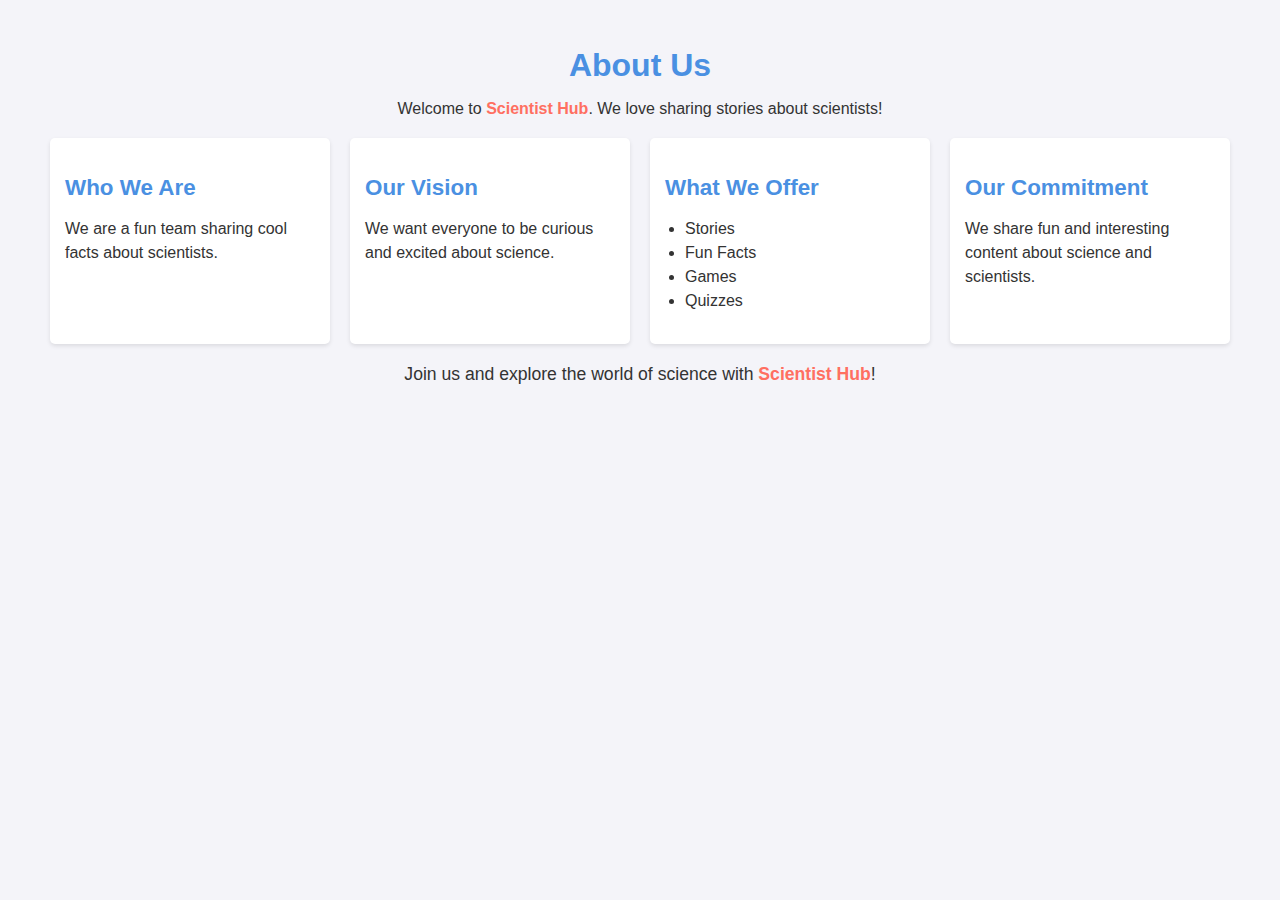
<file: about.html>
<!DOCTYPE html>
<html lang="en">
<head>
    <meta charset="UTF-8">
    <meta name="viewport" content="width=device-width, initial-scale=1.0">
    <title>About Us - Scientist Hub</title>
    <!-- Link to the external CSS file -->
    <link rel="stylesheet" href="styles.css">
</head>
<body>
   
    <section class="about-us">
        <h2>About Us</h2>
        <p>Welcome to <span class="highlight">Scientist Hub</span>. We love sharing stories about scientists!</p>
        <div class="content">
            <div class="card">
                <h3>Who We Are</h3>
                <p>We are a fun team sharing cool facts about scientists.</p>
            </div>
            <div class="card">
                <h3>Our Vision</h3>
                <p>We want everyone to be curious and excited about science.</p>
            </div>
            <div class="card">
                <h3>What We Offer</h3>
                <ul>
                    <li>Stories</li>
                    <li>Fun Facts</li>
                    <li>Games</li>
                    <li>Quizzes</li>
                </ul>
            </div>
            <div class="card">
                <h3>Our Commitment</h3>
                <p>We share fun and interesting content about science and scientists.</p>
            </div>
        </div>
        <p class="join-us">Join us and explore the world of science with <span class="highlight">Scientist Hub</span>!</p>
    </section>
   
</body>
</html>
</file>
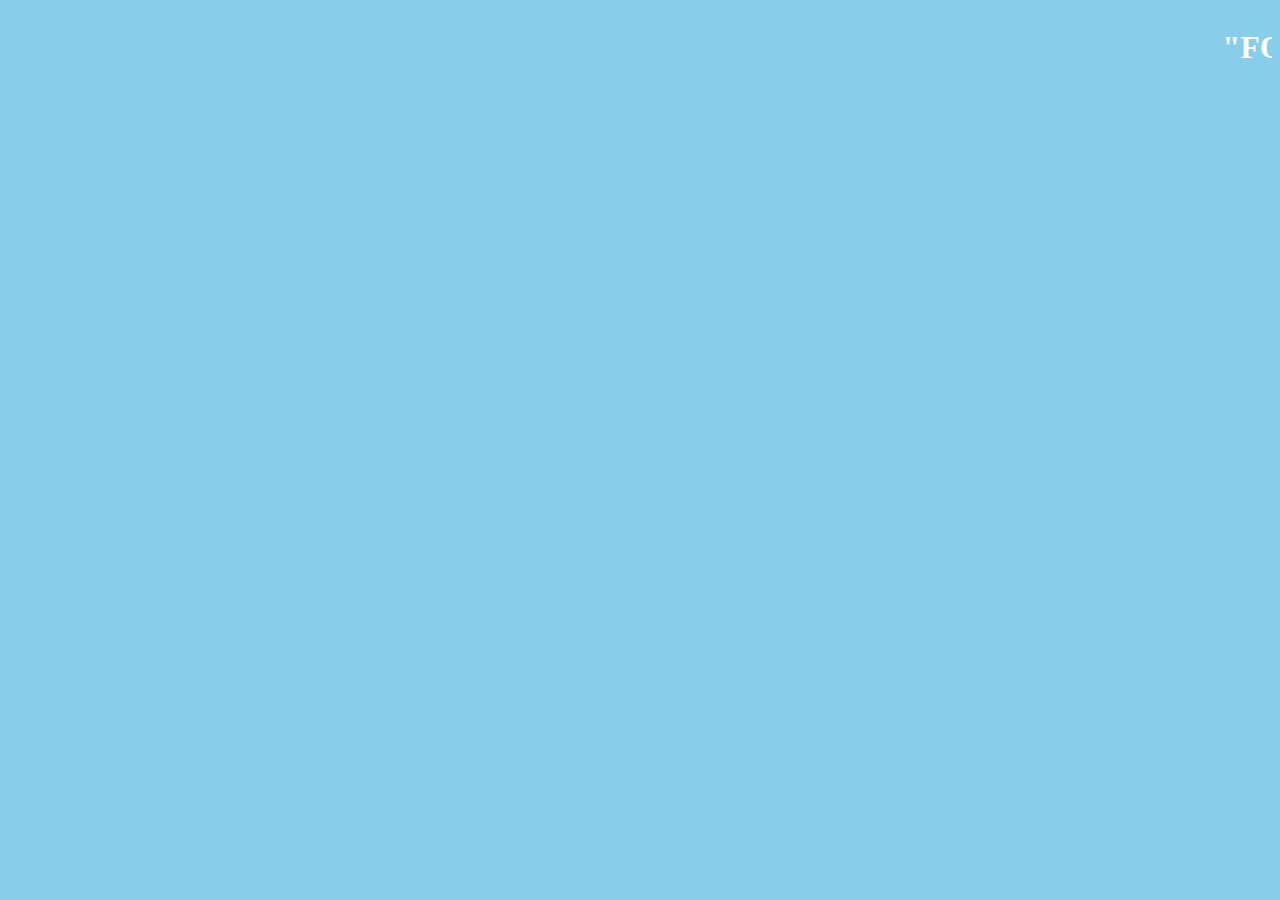
<file: apply.html>
<!DOCTYPE html>
<html>
<head>
	<title>FORM</title>
</head>
<body bgcolor="skyblue">
	<form>
		<center>
			<marquee><h1 style="color: white" style="font-size: 15" style="font-family: inherit;">"FORM IS COMING SOON..."</h1></marquee>
		</center>
	</form>

</body>
</html>
</file>
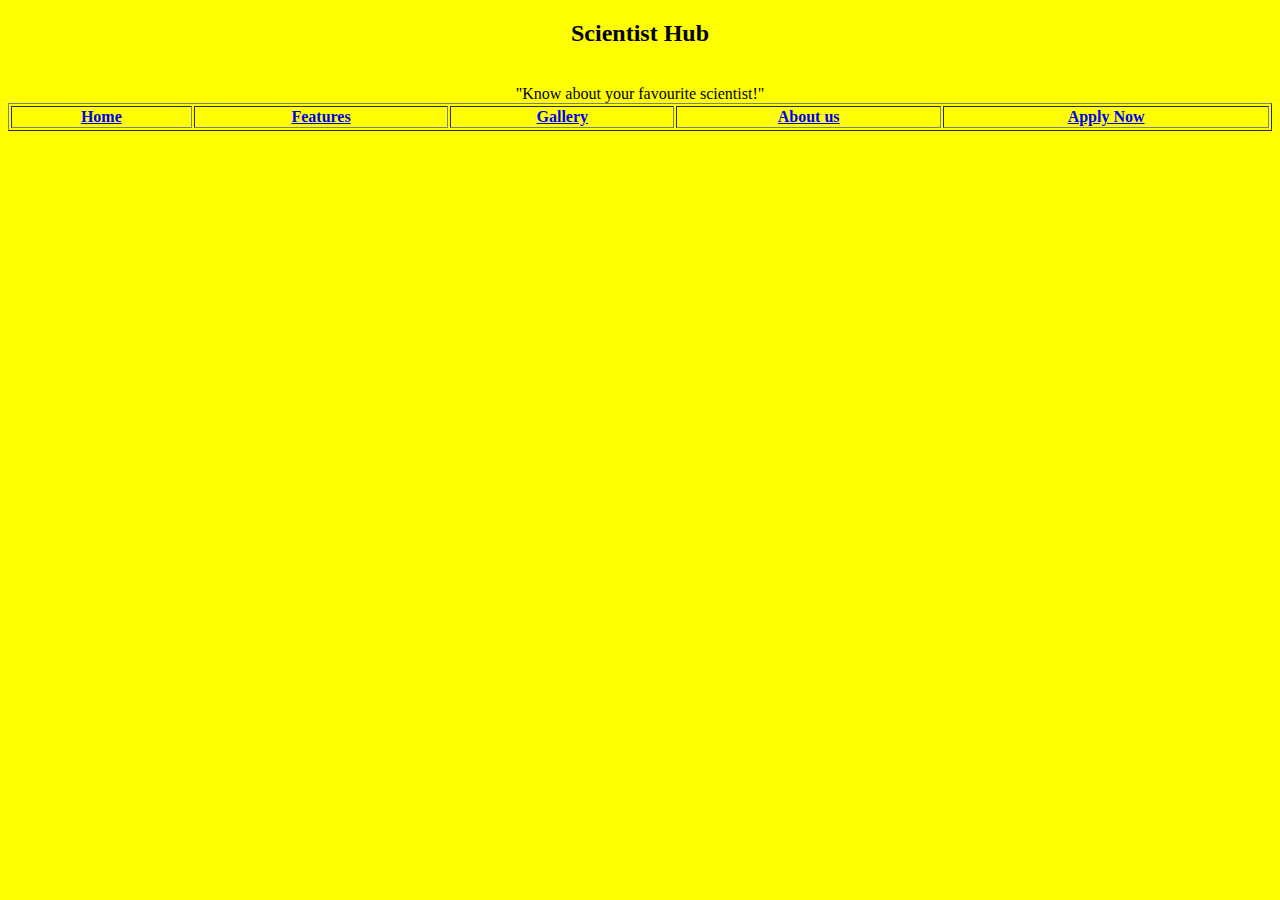
<file: banner.html>
<!DOCTYPE html>
<html>
<head>
	<title>banner</title>
</head>
<body bgcolor="yellow">
	<center><h2>Scientist Hub</h2><br>
		"Know about your favourite scientist!"
	</center>
	<table border="1" width="100%">
		<tr>
			<th> <a href="main.html" target="main">Home</a> </th>
		    <th> <a href="feature.html" target="main">Features </a></th>
		    <th> <a href="gallery.html" target="main"> Gallery</a></th>
		    <th> <a href="about.html" target="main"> About us</a></th>
		    <th> <a href="apply.html" target="main">Apply Now</a></th>
		</tr>
	</table>


</body>
</html>
</file>
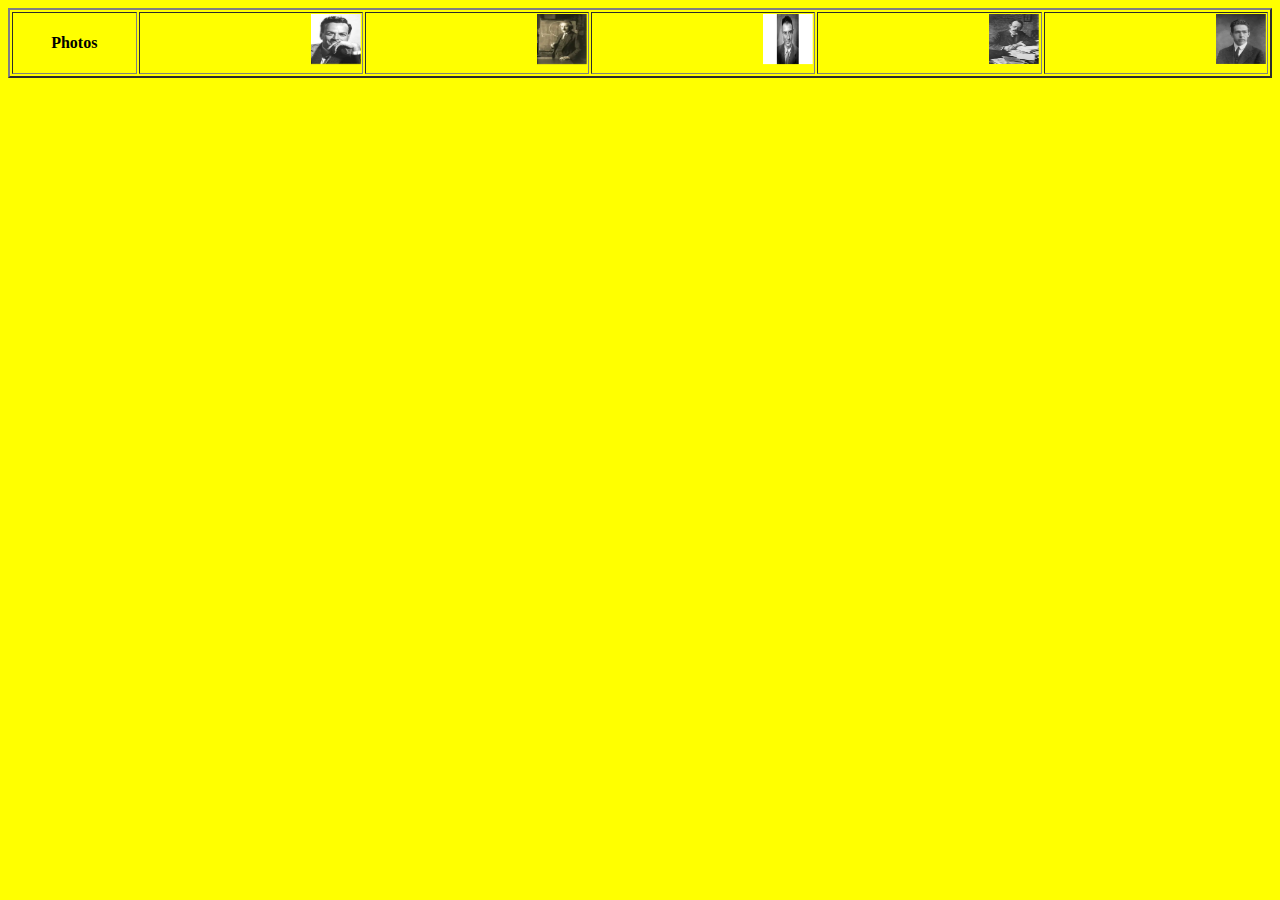
<file: footer.html>
<!DOCTYPE html>
<html>
<head>
	<title>footer</title>
</head>
<body bgcolor="yellow">
	<table border="2" width="100%">
		<tr>
			<th width="10%">Photos</th>
			<th><marquee><img src="a.jpg" height="50" width="50"> </marquee></th>
			<th><marquee><img src="b.jpg" height="50" width="50"> </marquee></th>
	        <th><marquee><img src="c.jpg" height="50" width="50"> </marquee></th>
	        <th><marquee><img src="d.jpg" height="50" width="50"> </marquee></th>
	        <th><marquee><img src="e.jpg" height="50" width="50"> </marquee></th>
	
	
	
	</table>


</body>
</html>
</file>
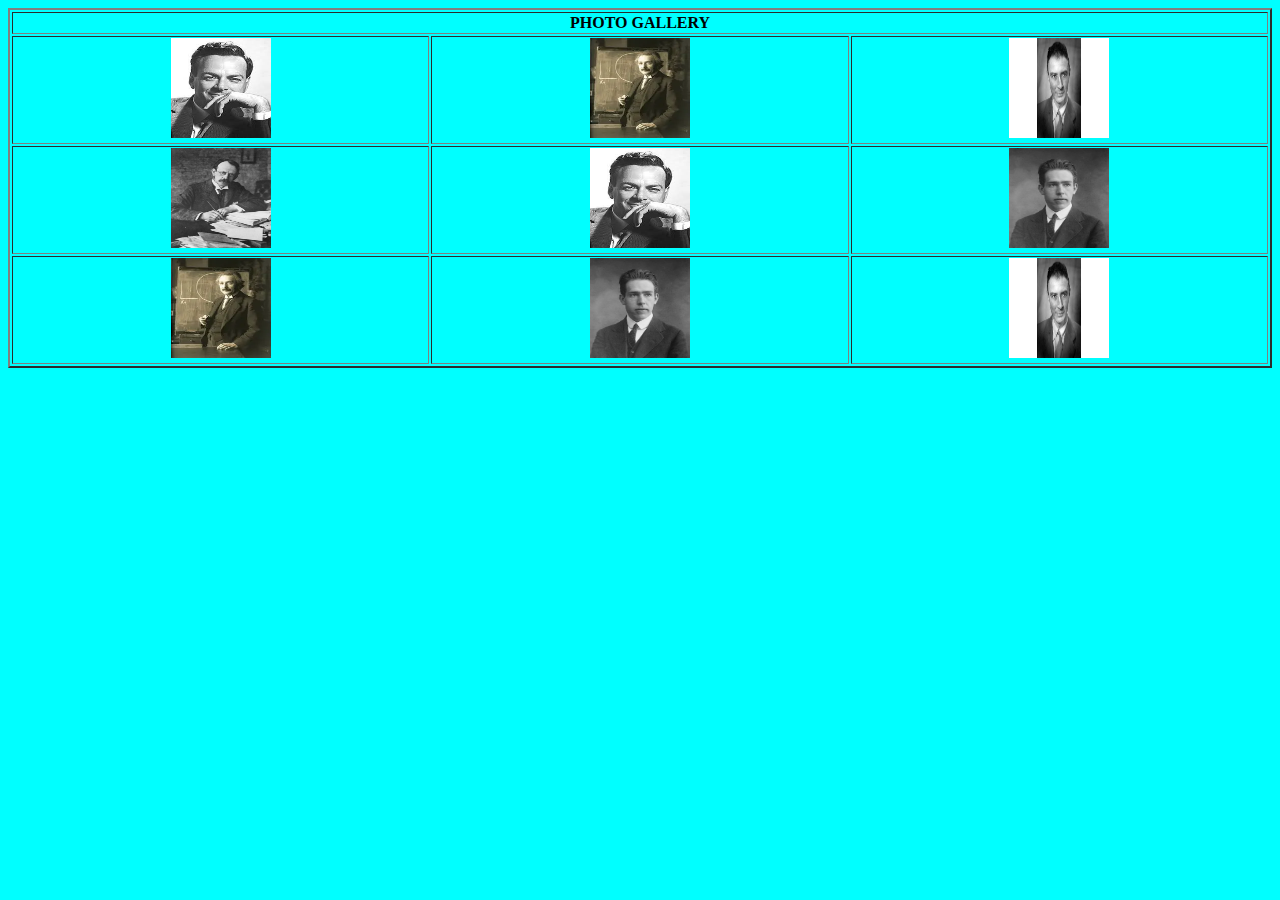
<file: gallery.html>
<!DOCTYPE html>
<html>
<head>
	<title>gallery</title>
</head>
<body bgcolor="cyan">
	<table width="100%" border="2">
		<tr>
			<th colspan="3"> PHOTO GALLERY</th>
		</tr>
		<tr> 
			<th><img src="a.jpg" height="100" width="100"></th>
			<th><img src="b.jpg" height="100" width="100"></th>
			<th><img src="c.jpg" height="100" width="100"></th>
		</tr>

		<tr> 
			<th><img src="d.jpg" height="100" width="100"></th>
			<th><img src="a.jpg" height="100" width="100"></th>
			<th><img src="e.jpg" height="100" width="100"></th>
		</tr>

		<tr> 
			<th><img src="b.jpg" height="100" width="100"></th>
			<th><img src="e.jpg" height="100" width="100"></th>
			<th><img src="c.jpg" height="100" width="100"></th>
		</tr>
		
	</table>

</body>
</html>
</file>
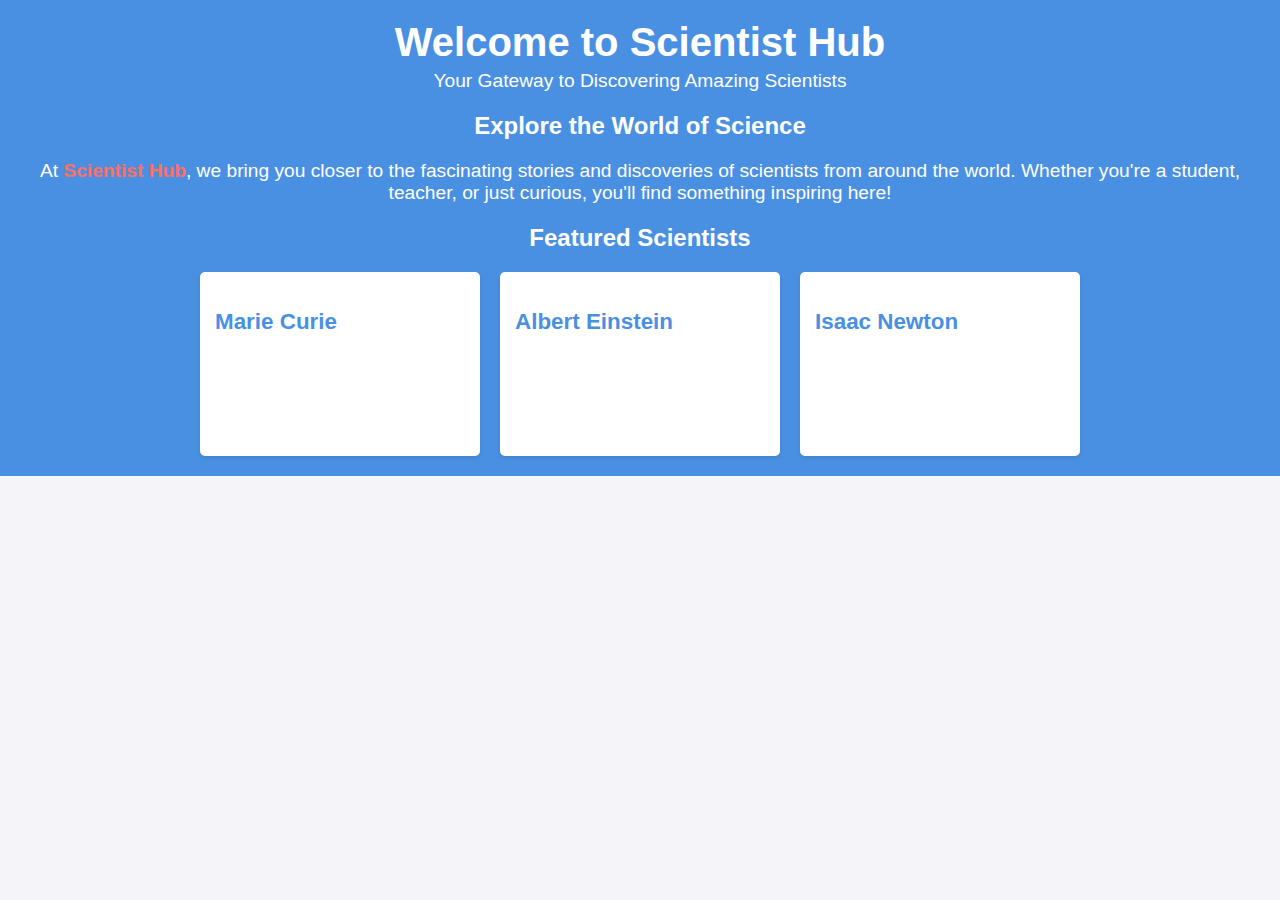
<file: main.html>
<!DOCTYPE html>
<html>
<head>
	<title>main</title>
</head>
<body bgcolor="cyan">

<!DOCTYPE html>
<html lang="en">
<head>
    <meta charset="UTF-8">
    <meta name="viewport" content="width=device-width, initial-scale=1.0">
    <title>Home - Scientist Hub</title>
    <link rel="stylesheet" href="styles.css">
</head>
<body>
    <header>
        <h1>Welcome to Scientist Hub</h1>
        <p>Your Gateway to Discovering Amazing Scientists</p>
    
    <section class="introduction">
        <h2>Explore the World of Science</h2>
        <p>At <span class="highlight">Scientist Hub</span>, we bring you closer to the fascinating stories and discoveries of scientists from around the world. Whether you're a student, teacher, or just curious, you'll find something inspiring here!</p>
    </section>
    <section class="featured-content">
        <h2>Featured Scientists</h2>
        <div class="content">
            <div class="card">
                <h3>Marie Curie</h3>
                <p>Discover the life and work of Marie Curie, the pioneer of radioactivity.</p>
            </div>
            <div class="card">
                <h3>Albert Einstein</h3>
                <p>Learn about Einstein's groundbreaking theories that changed our understanding of the universe.</p>
            </div>
            <div class="card">
                <h3>Isaac Newton</h3>
                <p>Explore the contributions of Newton to physics and mathematics.</p>
            </div>
        </div>
  
</body>
</html>

</body>
</html>
</file>
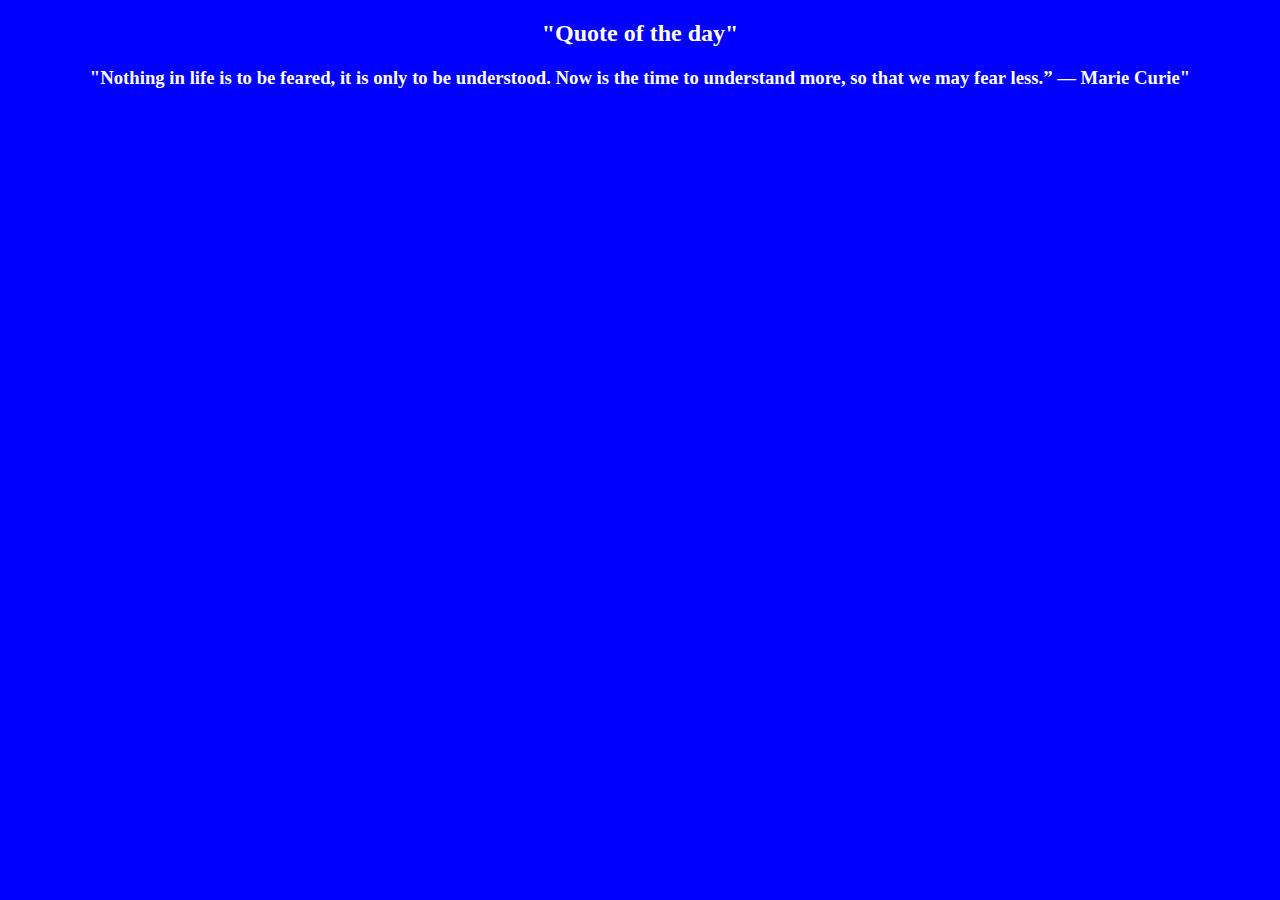
<file: side.html>
<!DOCTYPE html>
<html>
<head>
	<title>side page</title>
</head>
<body bgcolor="blue">
	<table>
		<center>
			<h2 style="color: white">
				"Quote of the day"
			</h2>
			<h3 style="color: white" style="font-size: 14">
				"Nothing in life is to be feared, it is only to be understood. Now is the time to understand more, so that we may fear less.”
                         ― Marie Curie"
			</h3>
		</center>
	</table>

</body>
</html>
</file>
<file: styles.css>
body {
    font-family: Arial, sans-serif;
    margin: 0;
    padding: 0;
    background-color: #f4f4f9;
    color: #333;
}

header {
    text-align: center;
    padding: 20px;
    background-color: #4a90e2;
    color: white;
}

header h1 {
    margin: 0;
    font-size: 2.5em;
}

header p {
    margin: 5px 0 0;
    font-size: 1.2em;
}

.about-us {
    text-align: center;
    padding: 20px;
}

.about-us h2 {
    font-size: 2em;
    margin-bottom: 10px;
    color: #4a90e2;
}

.highlight {
    color: #ff6f61;
    font-weight: bold;
}

.content {
    display: flex;
    flex-wrap: wrap;
    justify-content: center;
    gap: 20px;
    margin-top: 20px;
}

.card {
    background-color: white;
    border-radius: 5px;
    box-shadow: 0 2px 4px rgba(0, 0, 0, 0.1);
    padding: 15px;
    width: 250px;
    text-align: left;
    transition: transform 0.2s, box-shadow 0.2s;
}

.card:hover {
    transform: translateY(-5px);
    box-shadow: 0 6px 12px rgba(0, 0, 0, 0.1);
}

.card h3 {
    font-size: 1.4em;
    color: #4a90e2;
    margin-bottom: 10px;
}

.card p, .card ul {
    font-size: 1em;
    line-height: 1.5;
}

.card ul {
    padding-left: 20px;
}

.join-us {
    margin-top: 20px;
    font-size: 1.1em;
}

footer {
    text-align: center;
    padding: 10px;
    background-color: #333;
    color: white;
    margin-top: 30px;
}

/* Make the layout responsive */
@media (max-width: 600px) {
    .content {
        flex-direction: column;
        align-items: center;
    }
}
</file>
